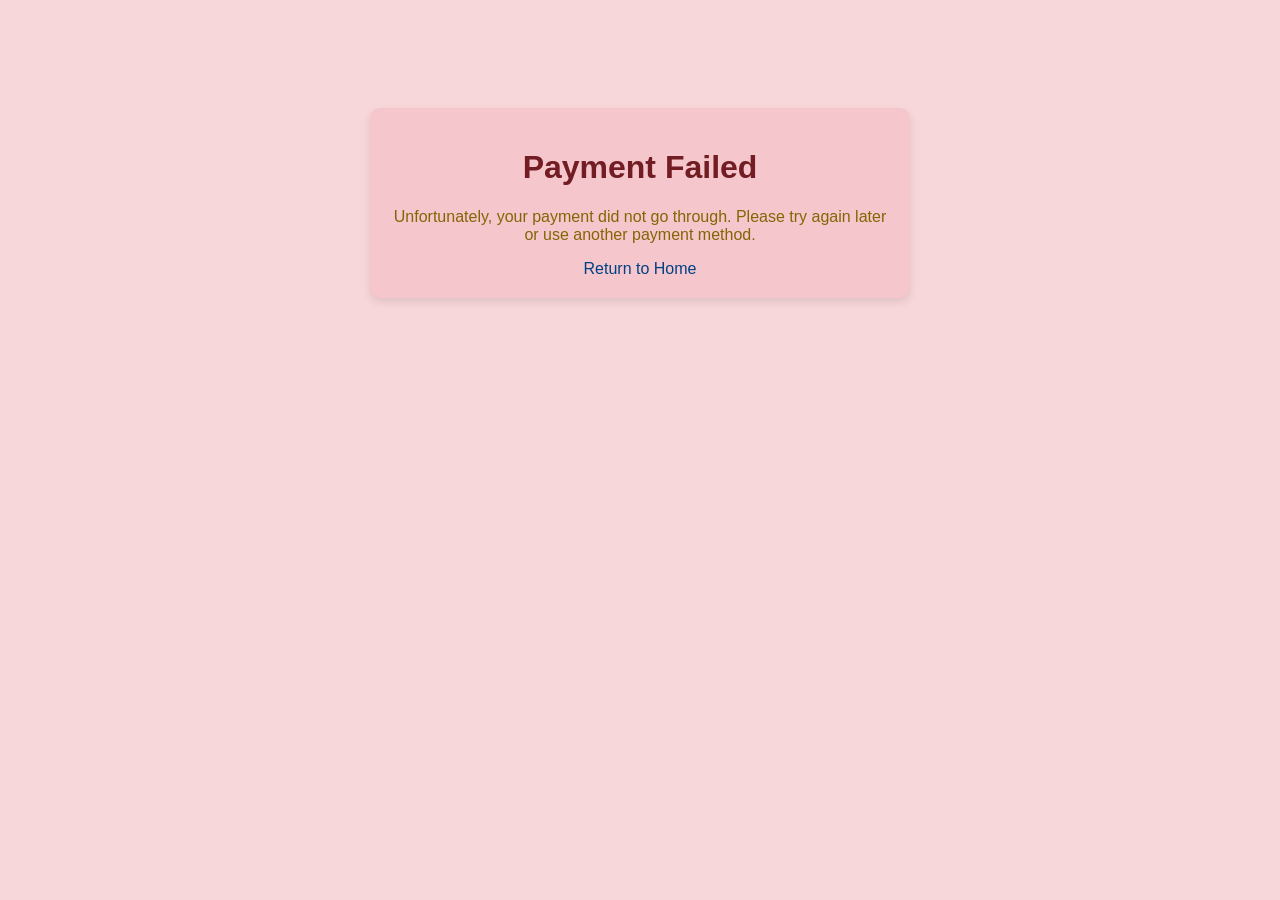
<file: cancel.html>
<!DOCTYPE html>
<html lang="en">
<head>
    <meta charset="UTF-8">
    <meta name="viewport" content="width=device-width, initial-scale=1.0">
    <title>Payment Failed</title>
    <style>
        body {
            font-family: Arial, sans-serif;
            text-align: center;
            padding-top: 100px;
            background-color: #f8d7da;
        }

        h1 {
            color: #721c24;
        }

        p {
            color: #856404;
        }

        a {
            color: #004085;
            text-decoration: none;
        }

        a:hover {
            text-decoration: underline;
        }

        .container {
            max-width: 500px;
            margin: 0 auto;
            background-color: #f5c6cb;
            padding: 20px;
            border-radius: 10px;
            box-shadow: 0 4px 8px rgba(0, 0, 0, 0.1);
        }
    </style>
</head>
<body>
    <div class="container">
        <h1>Payment Failed</h1>
        <p>Unfortunately, your payment did not go through. Please try again later or use another payment method.</p>
        <a href="index.html">Return to Home</a>
    </div>
</body>
</html>
</file>
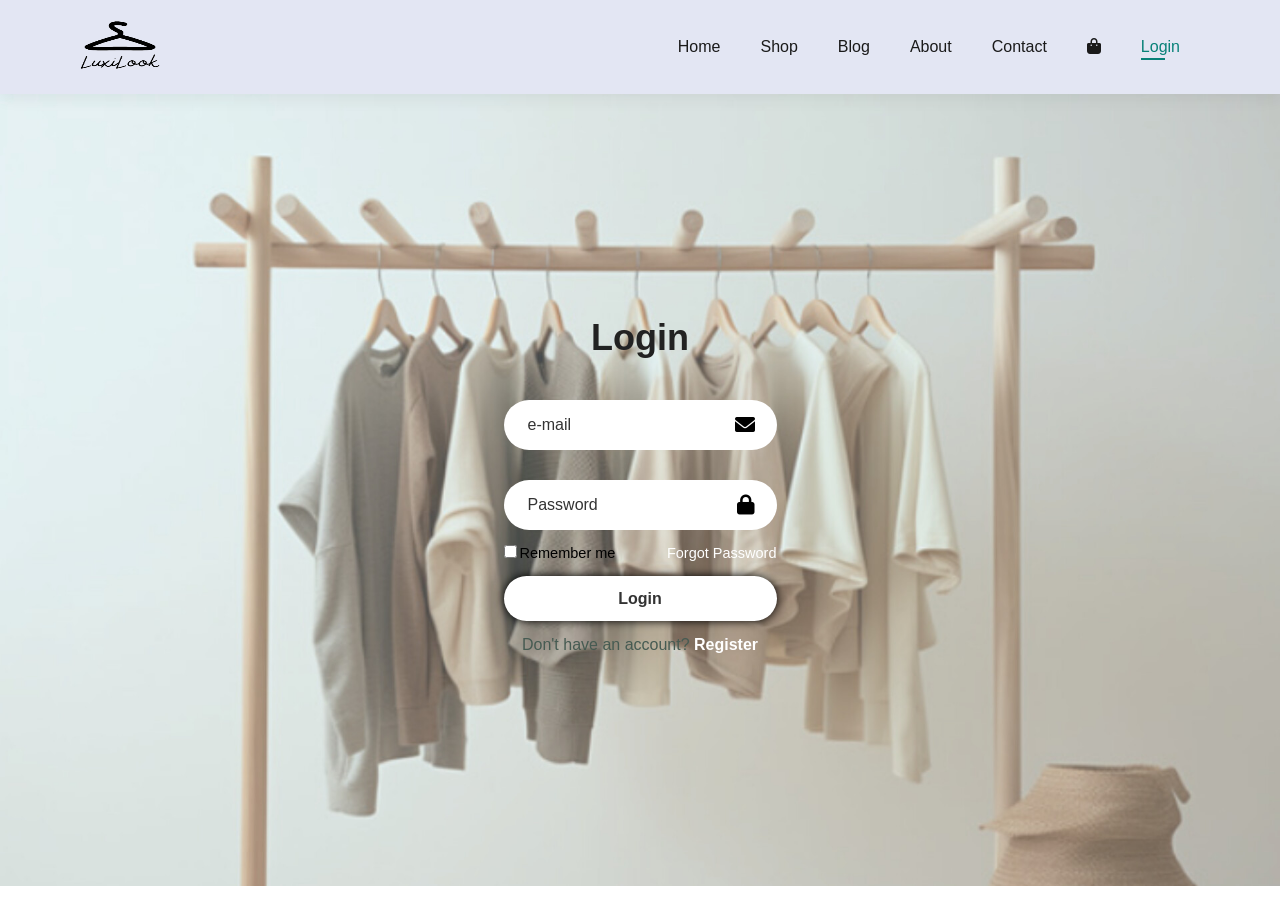
<file: login.html>
<!DOCTYPE html>
<html lang="en">
<head>
    <meta charset="UTF-8">
    <meta http-equiv="X-UA-Compatible" content="IE=edge">
    <meta name="viewport" content="width=device-width, initial-scale=1.0">
    <title>miniproject - Login</title>
    <link rel="stylesheet" href="https://cdnjs.cloudflare.com/ajax/libs/font-awesome/6.0.0/css/all.min.css">
    <link rel="stylesheet" href="style.css">
</head>
<body>
    <section id="header">
        <a href="#"><img src="img/logo_new.png" class="logo" alt=""></a>
        <div>
            <ul id="navbar">
                <li><a href="index.html">Home</a></li>
                <li><a href="shop.html">Shop</a></li>
                <li><a href="blog.html">Blog</a></li>
                <li><a href="about.html">About</a></li>
                <li><a href="contact.html">Contact</a></li>
                <li><a href="cart.html"><i class="fa fa-shopping-bag" aria-hidden="true"></i></a></li>
                <li><a class="active" href="login.html">Login</a></li>
            </ul>
        </div>
    </section>
    <div class="wrapper">
        <form id="login-form">
            <h1>Login</h1>
            <div class="input-box">
                <input type="email" id="email" placeholder="e-mail" required>
                <i class="fa-solid fa-envelope"></i>
            </div>
            <div class="input-box">
                <input type="password" id="password" placeholder="Password" required>
                <i class="fa-solid fa-lock"></i>
            </div>
            <div class="remember-forgot">
                <label><input type="checkbox">Remember me</label>
                <a href="#">Forgot Password</a>
            </div>
            <button type="submit" class="btn">Login</button>
            <div class="register-link">
                <p>Don't have an account? <a href="register.html">Register</a></p>
            </div>
        </form>
    </div>

    <script>
        document.getElementById('login-form').addEventListener('submit', async (e) => {
            e.preventDefault();

            const email = document.getElementById('email').value;
            const password = document.getElementById('password').value;

            const response = await fetch('http://localhost:3000/api/v1/user/login', {
                method: 'POST',
                headers: {
                    'Content-Type': 'application/json',
                },
                body: JSON.stringify({ email, password }),
            });

            if (response.ok) {
                const message = await response.text();
                alert(message);
                window.location.href = 'index.html'; // Redirect to home page after login
            } else {
                const message = await response.text();
                alert(message); // Show error message
            }
        });
    </script>
</body>
</html>
</file>
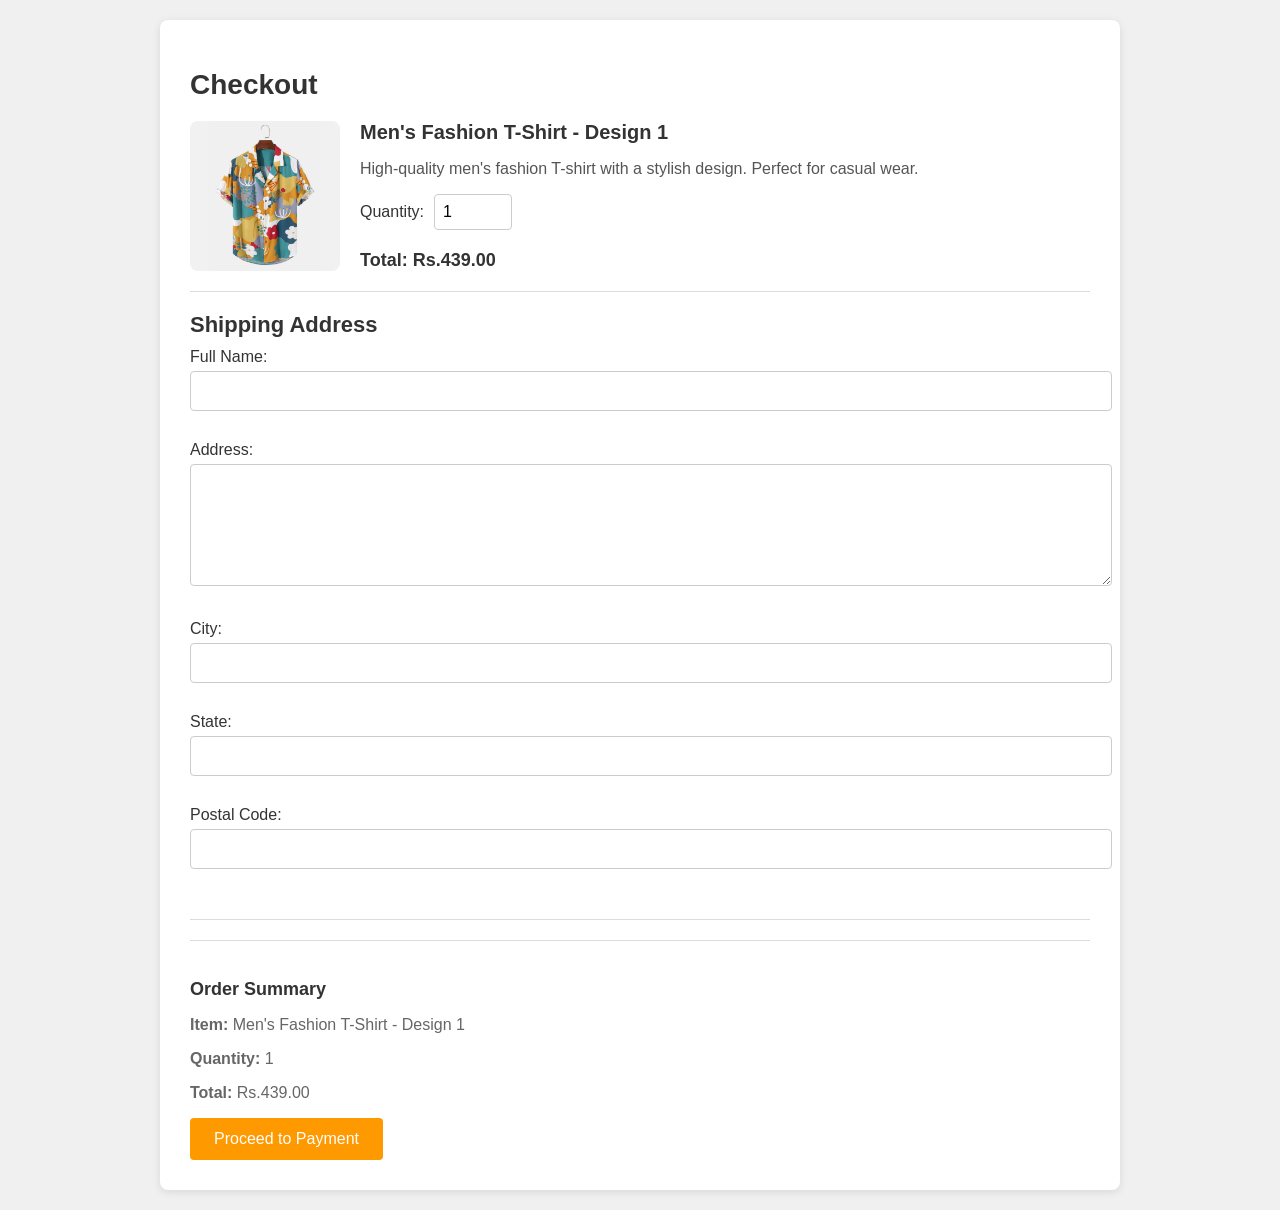
<file: payment.html>
<!DOCTYPE html>
<html lang="en">
<head>
    <meta charset="UTF-8">
    <meta http-equiv="X-UA-Compatible" content="IE=edge">
    <meta name="viewport" content="width=device-width, initial-scale=1.0">
    <title>Checkout</title>
    <script src="https://js.stripe.com/v3/"></script>
    <style>
        body {
            font-family: Arial, sans-serif;
            background-color: #f0f0f0;
            margin: 0;
            padding: 0;
        }
        .container {
            max-width: 900px;
            margin: 20px auto;
            background: #ffffff;
            padding: 30px;
            border-radius: 8px;
            box-shadow: 0 2px 8px rgba(0, 0, 0, 0.1);
        }
        h1 {
            font-size: 28px;
            margin-bottom: 20px;
            color: #333;
        }
        .section {
            margin-bottom: 20px;
            padding-bottom: 20px;
            border-bottom: 1px solid #ddd;
        }
        .section h2 {
            font-size: 22px;
            color: #333;
            margin-bottom: 10px;
        }
        .section p {
            font-size: 16px;
            color: #666;
        }
        .product-info {
            display: flex;
            align-items: center;
            justify-content: space-between;
        }
        .product-info img {
            max-width: 150px;
            border-radius: 8px;
        }
        .product-info .details {
            flex-grow: 1;
            margin-left: 20px;
        }
        .product-info .details h2 {
            font-size: 20px;
            margin: 0;
            color: #333;
        }
        .product-info .details p {
            color: #555;
        }
        .quantity-container {
            display: flex;
            align-items: center;
            margin-top: 10px;
        }
        .quantity-container label {
            font-size: 16px;
            margin-right: 10px;
            color: #333;
        }
        .quantity-container input {
            width: 60px;
            padding: 8px;
            font-size: 16px;
            border: 1px solid #ccc;
            border-radius: 4px;
        }
        .total-price {
            font-size: 18px;
            font-weight: bold;
            color: #333;
            margin-top: 20px;
        }
        .address-form label {
            display: block;
            font-size: 16px;
            margin-bottom: 5px;
            color: #333;
        }
        .address-form input,
        .address-form textarea {
            width: 100%;
            padding: 10px;
            font-size: 16px;
            border: 1px solid #ccc;
            border-radius: 4px;
            margin-bottom: 10px;
        }
        .address-form textarea {
            height: 100px;
            resize: vertical;
        }
        .address-form .form-group {
            margin-bottom: 20px;
        }
        #checkout-button {
            display: inline-block;
            padding: 12px 24px;
            font-size: 16px;
            color: #ffffff;
            background-color: #ff9900;
            border: none;
            border-radius: 4px;
            cursor: pointer;
            text-align: center;
            transition: background-color 0.3s ease;
        }
        #checkout-button:hover {
            background-color: #e68a00;
        }
        .summary {
            margin-top: 20px;
            border-top: 1px solid #ddd;
            padding-top: 20px;
        }
        .summary h3 {
            font-size: 18px;
            color: #333;
            margin-bottom: 10px;
        }
        .summary p {
            font-size: 16px;
            color: #666;
        }
    </style>
</head>
<body>
    <div class="container">
        <h1>Checkout</h1>
        
        <div class="section product-info">
                     <img src="img/products/f1.jpg" alt="Men's Fashion T-Shirt - Design 1">
            <div class="details">
                <h2>Men's Fashion T-Shirt - Design 1</h2>
                <p>High-quality men's fashion T-shirt with a stylish design. Perfect for casual wear.</p>
                <div class="quantity-container">
                    <label for="quantity">Quantity:</label>
                    <input type="number" id="quantity" name="quantity" min="1" value="1">
                </div>
                <div class="total-price">Total: Rs.439.00</div>
            </div>
        </div>

        <div class="section address-form">
            <h2>Shipping Address</h2>
            <div class="form-group">
                <label for="name">Full Name:</label>
                <input type="text" id="name" name="name" required>
            </div>
            <div class="form-group">
                <label for="address">Address:</label>
                <textarea id="address" name="address" required></textarea>
            </div>
            <div class="form-group">
                <label for="city">City:</label>
                <input type="text" id="city" name="city" required>
            </div>
            <div class="form-group">
                <label for="state">State:</label>
                <input type="text" id="state" name="state" required>
            </div>
            <div class="form-group">
                <label for="postal-code">Postal Code:</label>
                <input type="text" id="postal-code" name="postal-code" required>
            </div>
        </div>
        
        <div class="summary">
            <h3>Order Summary</h3>
            <p><strong>Item:</strong> Men's Fashion T-Shirt - Design 1</p>
            <p><strong>Quantity:</strong> <span id="summary-quantity">1</span></p>
            <p><strong>Total:</strong> <span id="summary-total">Rs.439.00</span></p>
        </div>
        
        <button id="checkout-button">Proceed to Payment</button>
    </div>

    <script>
        const stripe = Stripe('pk_test_51PKIroSHRE1k8EdpEqjVgyFzXeeuAqPLZGG1iY4ajHlGfBtmUEgPwQB84Blc3gXkZAVtKulRdxF39ERuyDq9gYmv00j49WQoH8');
        const checkoutButton = document.getElementById('checkout-button');
        const quantityInput = document.getElementById('quantity');
        const totalPriceDiv = document.querySelector('.total-price');
        const nameInput = document.getElementById('name');
        const addressInput = document.getElementById('address');
        const cityInput = document.getElementById('city');
        const stateInput = document.getElementById('state');
        const postalCodeInput = document.getElementById('postal-code');
        const summaryQuantity = document.getElementById('summary-quantity');
        const summaryTotal = document.getElementById('summary-total');

        const unitPrice = 439; // Price per unit in Rs.

        function updateTotalPrice() {
            const quantity = parseInt(quantityInput.value, 10);
            const totalPrice = unitPrice * quantity;
            totalPriceDiv.textContent = `Total: Rs.${totalPrice.toFixed(2)}`;
            summaryQuantity.textContent = quantity;
            summaryTotal.textContent = `Rs.${totalPrice.toFixed(2)}`;
        }

        quantityInput.addEventListener('input', updateTotalPrice);

        checkoutButton.addEventListener('click', () => {
            const quantity = quantityInput.value;
            const name = nameInput.value;
            const address = addressInput.value;
            const city = cityInput.value;
            const state = stateInput.value;
            const postalCode = postalCodeInput.value;

            if (!name || !address || !city || !state || !postalCode) {
                alert('Please fill in all required fields.');
                return;
            }

            fetch('http://localhost:3000/create-checkout-session', {
                method: 'POST',
                headers: {
                    'Content-Type': 'application/json',
                },
                body: JSON.stringify({
                    quantity: quantity,
                    name: name,
                    address: address,
                    city: city,
                    state: state,
                    postalCode: postalCode
                }),
            })
            .then(response => response.json())
            .then(session => {
                return stripe.redirectToCheckout({ sessionId: session.id });
            })
            .then(result => {
                if (result.error) {
                    alert(result.error.message);
                }
            })
            .catch(error => {
                console.error('Error:', error);
            });
        });

        updateTotalPrice(); // Initialize total price on page load
    </script>
</body>
</html>
</file>
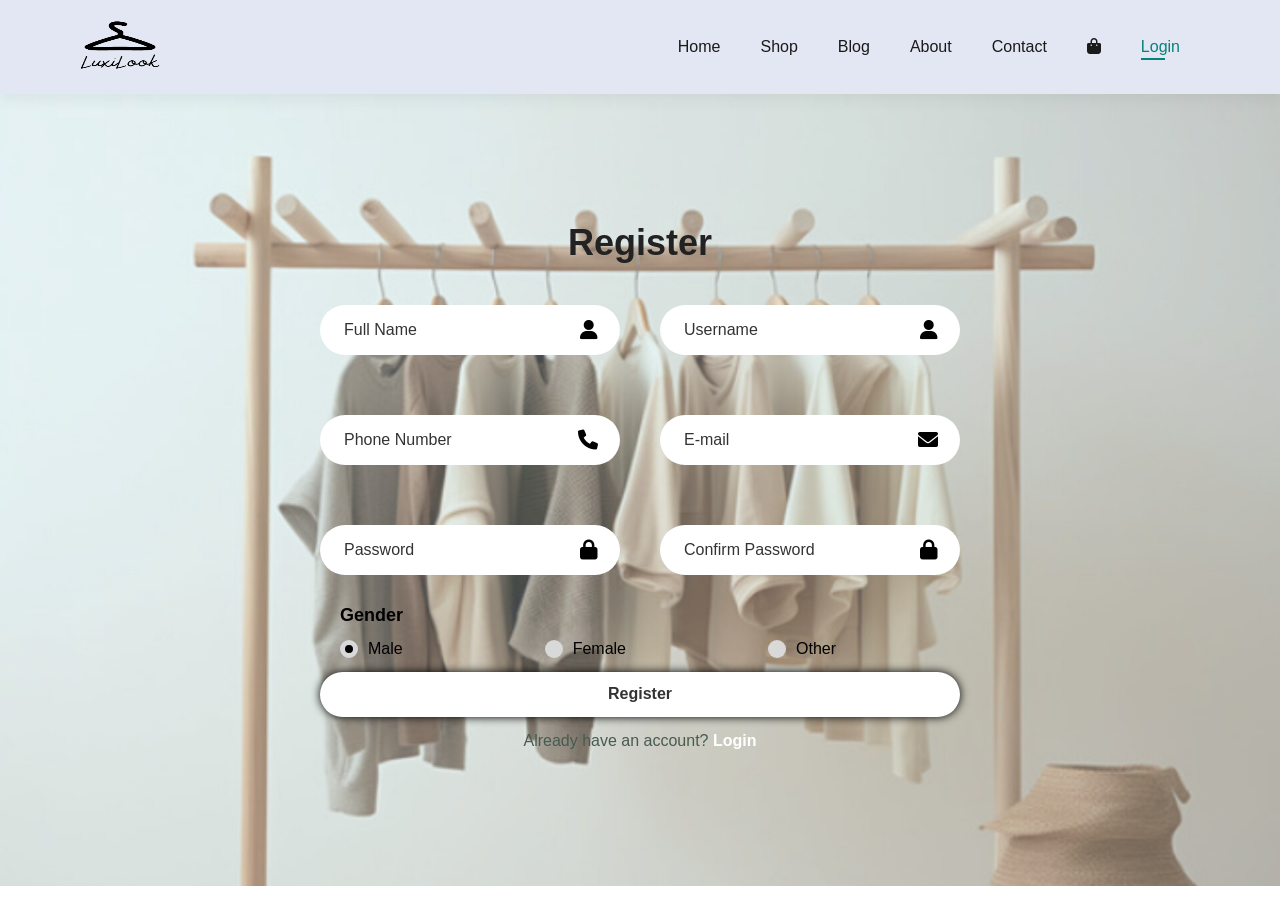
<file: register.html>
<!DOCTYPE html>
<html lang="en">
<head>
    <meta charset="UTF-8">
    <meta http-equiv="X-UA-Compatible" content="IE=edge">
    <meta name="viewport" content="width=device-width, initial-scale=1.0">
    <title>miniproject - Register</title>
    <link rel="stylesheet" href="https://cdnjs.cloudflare.com/ajax/libs/font-awesome/6.0.0/css/all.min.css">
    <link rel="stylesheet" href="style.css">
</head>
<body>
    <section id="header">
        <a href="#"><img src="img/logo_new.png" class="logo" alt=""></a>
        <div>
            <ul id="navbar">
                <li><a href="index.html">Home</a></li>
                <li><a href="shop.html">Shop</a></li>
                <li><a href="blog.html">Blog</a></li>
                <li><a href="about.html">About</a></li>
                <li><a href="contact.html">Contact</a></li>
                <li><a href="cart.html"><i class="fa fa-shopping-bag" aria-hidden="true"></i></a></li>
                <li><a class="active" href="login.html">Login</a></li>
            </ul>
        </div>
    </section>
    <div class="wrapper">
        <div class="container-reg">
            <form id="registerForm">
                <h1>Register</h1>
                <div class="user-details">
                    <div class="input-box">
                        <input type="text" id="fullname" placeholder="Full Name" required>
                        <i class="fa-solid fa-user"></i>
                    </div>
                    <div class="input-box">
                        <input type="text" id="username" placeholder="Username" required>
                        <i class="fa-solid fa-user"></i>
                    </div>
                    <div class="input-box">
                        <input type="number" id="phone_number" placeholder="Phone Number" required>
                        <i class="fa-solid fa-phone"></i>
                    </div>
                    <div class="input-box">
                        <input type="email" id="email" placeholder="E-mail" required>
                        <i class="fa-solid fa-envelope"></i>
                    </div>
                    <div class="input-box">
                        <input type="password" id="password" placeholder="Password" required>
                        <i class="fa-solid fa-lock"></i>
                    </div>
                    <div class="input-box">
                        <input type="password" id="confirmpassword" placeholder="Confirm Password" required>
                        <i class="fa-solid fa-lock"></i>
                    </div>
                </div>
                <div class="gender-details">
                    <input type="radio" name="gender" value="Male" id="dot-1" checked>
                    <input type="radio" name="gender" value="Female" id="dot-2">
                    <input type="radio" name="gender" value="Other" id="dot-3">
                    <span class="gender-title">Gender</span>
                    <div class="category">
                        <label for="dot-1">
                            <span class="dot one"></span>
                            <span class="gender">Male</span>
                        </label>
                        <label for="dot-2">
                            <span class="dot two"></span>
                            <span class="gender">Female</span>
                        </label>
                        <label for="dot-3">
                            <span class="dot three"></span>
                            <span class="gender">Other</span>
                        </label>
                    </div>
                </div>
                <button type="submit" class="btn">Register</button>
                <div class="register-link">
                    <p>Already have an account? <a href="login.html">Login</a></p>
                </div>
            </form>
        </div>
    </div>

    <script>
        document.getElementById('registerForm').addEventListener('submit', async function(e) {
            e.preventDefault();

            const fullname = document.getElementById('fullname').value;
            const username = document.getElementById('username').value;
            const phone_number = document.getElementById('phone_number').value;
            const email = document.getElementById('email').value;
            const password = document.getElementById('password').value;
            const gender = document.querySelector('input[name="gender"]:checked').value;

            const response = await fetch('http://localhost:3000/api/v1/user/save', {
                method: 'POST',
                headers: {
                    'Content-Type': 'application/json',
                },
                body: JSON.stringify({
                    fullname: fullname,
                    username: username,
                    phone_number: phone_number,
                    email: email,
                    password: password,
                    gender: gender
                }),
            });

            if (response.ok) {
                const message = await response.text();
                alert(message);
                window.location.href = 'login.html'; // Redirect to login page after registration
            } else {
                const message = await response.text();
                alert(message); // Show error message
            }
        });
    </script>
</body>
</html>
</file>
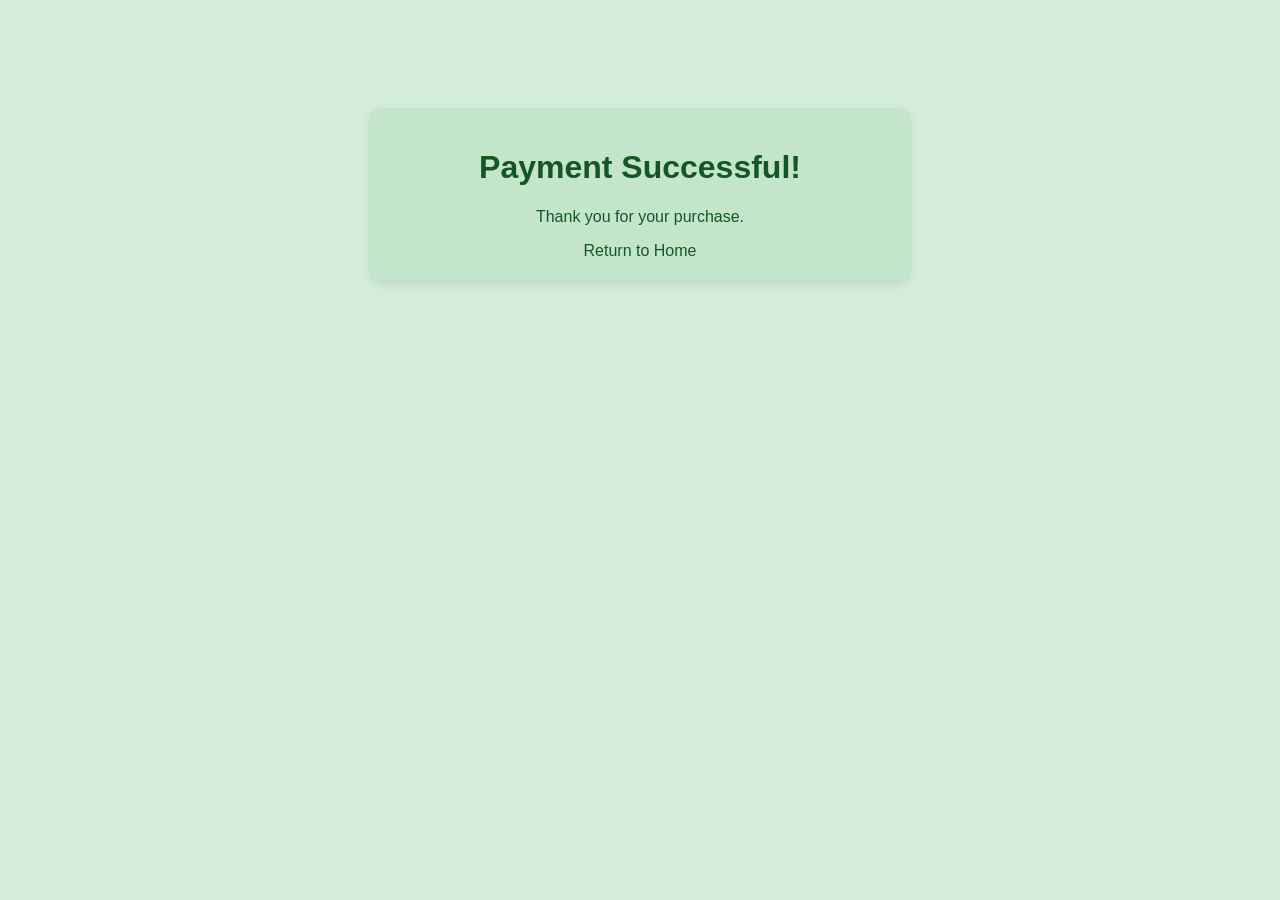
<file: success.html>
<!DOCTYPE html>
<html lang="en">
<head>
    <meta charset="UTF-8">
    <meta name="viewport" content="width=device-width, initial-scale=1.0">
    <title>Payment Successful</title>
    <style>
        body {
            font-family: Arial, sans-serif;
            text-align: center;
            padding-top: 100px;
            background-color: #d4edda;
        }

        h1 {
            color: #155724;
        }

        p {
            color: #155724;
        }

        a {
            color: #155724;
            text-decoration: none;
        }

        a:hover {
            text-decoration: underline;
        }

        .container {
            max-width: 500px;
            margin: 0 auto;
            background-color: #c3e6cb;
            padding: 20px;
            border-radius: 10px;
            box-shadow: 0 4px 8px rgba(0, 0, 0, 0.1);
        }
    </style>
</head>
<body>
    <div class="container">
        <h1>Payment Successful!</h1>
        <p>Thank you for your purchase.</p>
        <a href="index.html">Return to Home</a>
    </div>
</body>
</html>
</file>
<file: style.css>
*{
    margin: 0;
    padding: 0;
    box-sizing: border-box;
    font-family: 'Spartan', sans-serif;
}
h1{
    font-size: 50px;
    line-height: 64px;
    color: #222;
}
h2{
    font-size: 46px;
    line-height: 54px;
    color: #222;
}
h4{
    font-size: 20px;
    color: #222;
}
h6{
    font-weight: 700;
    font-size: 12px;
}
p{
    font-size: 16px;
    color: #465b52;
    margin: 15px 0 20px 0;  
}
.section-p1{
    padding: 40px 80px;
}
.section-m1{
    margin: 40px 0;
}
button.normal{
    font-size: 14px;
    font-weight: 600;
    padding: 15px 30px;
    color: #000;
    background-color: #fff;
    border-radius: 4px;
    cursor: pointer;
    border: none;
    outline: none;
    transition: 0.2s;
}
button.white{
    font-size: 13px;
    font-weight: 600;
    padding: 11px 18px;
    color: #fff;
    background-color: transparent;
    cursor: pointer;
    border: 1px solid #fff;
    outline: none;
    transition: 0.2s;
}

body{
    width: 100%;
}
#header{
    display: flex;
    align-items: center;
    justify-content: space-between;
    padding: 20px 80px;
    background: #E3E6F3;
    box-shadow: 0 5px 15px rgba(0, 0, 0, 0.06);
    z-index: 999;
    position: sticky;
    top: 0;
    left: 0;
}
.logo{
    width: 80px;
    height: 50px;
}
#navbar{
    display: flex;
    align-items: center;
    justify-content: center;
}
#navbar li{
    list-style: none;
    padding: 0 20px;
    position: relative;
}
#navbar li a{
    text-decoration: none;
    font-size: 16px;
    font-weight: 60px;
    color: #1a1a1a;
}
#navbar li a:hover,
#navbar li a.active {
    color: #088178;
}
#navbar li a.active::after,
#navbar li a:hover::after{
    content: "";
    width: 30%;
    height: 2px;
    background: #088178;
    position: absolute;
    bottom: -4px;
    left: 20px;
}
#hero{
    background: url("img/hero4.png");
    background-repeat: no-repeat;
    height: 90vh;
    width: 100%;
    background-size: cover;
    background-position: top 25% right 0 ;
    padding: 0 80px;
    display: flex;
    flex-direction: column;
    align-items: flex-start;
    justify-content: center;
}
#hero h4{
    padding-bottom: 15px;
}
#hero h1{
    color: #088178;
}
#hero button{
    background-image: url(img/button.png);
    background-color: transparent;
    color: #088178;
    border: 0;
    padding: 14px 80px 14px 65px;
    background-repeat: no-repeat;
    cursor: pointer;
    font-weight: 700;
    font-size: 15px;
}
#feature{
    display: flex;
    align-items: center;
    justify-content: space-between;
    flex-wrap: wrap;
}
#feature .fe-box{
     width: 180px;
     text-align: center;
     padding: 25px 15px;
     box-shadow: 20px 20px 34px rgba(0, 0, 0, 0.05);
     border: 1px solid #cce7d0;
     border-radius: 4px;
     margin: 15px 0;
}
#feature .fe-box:hover{
    box-shadow: 10px 10px 80px rgba(70, 62, 221, 0.01);
}
#feature .fe-box img{
    width: 100%;
    margin-bottom: 10px;
}
#feature .fe-box h6{
    display: inline-block;
    padding: 6px 8px 6px 8px;
    line-height: 1;
    border-radius: 4px;
    color: #088178;
    background-color: #fddde4;
}
#feature .fe-box:nth-child(2) h6{
    background-color: #cdebbc;
}
#feature .fe-box:nth-child(3) h6{
    background-color: #d1e8f2;
}
#feature .fe-box:nth-child(4) h6{
    background-color: #cdd4f8;
}
#feature .fe-box:nth-child(5) h6{
    background-color: #f6dbf6;
}
#feature .fe-box:nth-child(6) h6{
    background-color: #fff2e5;
}

#product1{
    text-align: center;
}
#product1 .pro-container{
    display: flex;
    justify-content: space-between;
    padding: 20px;
    flex-wrap: wrap;
}
#product1 .pro{
    width: 23%;
    min-width: 250px;
    padding: 10px 12px;
    border: 1px solid #cce7d0;
    border-radius: 25px;
    cursor: pointer;
    box-shadow: 20px 20px 30px rgba(0, 0, 0, 0.02);
    margin: 15px 0;
    transition: 0.2s ease;
    position: relative;
}
#product1 .pro:hover{
    box-shadow: 20px 20px 30px rgba(0, 0, 0, 0.06);
}
#product1 .pro img{
    width: 100%;
    border-radius: 20px;
}
#product1 .pro .des{
    text-align: start;
    padding: 10px 0;
}
#product1 .pro .des span{
    color: #606063;
    font-size: 12px;
}
#product1 .pro .des h5{
    padding-top: 7px;
    color: #1a1a1a;
    font-size: 14px;
}
#product1 .pro .des i{
    font-size: 12px;
    color: rgb(243, 181, 25);
}
#product1 .pro .des h4{
    padding-top: 7px;
    font-size: 15px;
    font-weight: 700;
    color: #088178;
}
#product1 .pro .cart{
    width: 40px;
    height: 40px;
    line-height: 40px;
    border-radius: 50px;
    background-color: #e8f6ea;
    
    color: #088178;
    border: 1px solid #cce7d0;
    position: absolute;
    bottom: 20px;
    right: 10px;
}  */
/* #banner{ 
    display: flex;
    flex-direction: column;
    justify-content: center;
    align-items: center;
    text-align: center;
    background-image: url(img/banner/b2.jpg);
    width: 100%;
    height: 40vh;
    background-size: cover;
    background-position: center;
}*/
#banner h4{
    color: #fff;
    font-size: 16px;
}
#banner h2{
    color: #fff;
    font-size: 30px;
    padding: 10px 0;
}
#banner h2 span{
    color: #ef3636;
    font-size: 30px;
    padding: 10px 0;
}
#banner button:hover{
    background-color: #088178;
    color: #fff;
}
#sm-banner{
    display: flex;
    justify-content: space-between;
    flex-wrap: wrap;
}
#sm-banner .banner-box{
    display: flex;
    flex-direction: column;
    justify-content: center;
    align-items: flex-start;
    background-image: url(img/banner/b17.jpg);
    min-width: 580px;
    height: 50vh;
    background-size: cover;
    background-position: center;
    padding: 30px;
}
#sm-banner .banner-box2{
    background-image: url(img/banner/b10.jpg);
}
#sm-banner h4{
    color: #fff;
    font-size: 20px;
    font-weight: 300;
}
#sm-banner h2{
    color: #fff;
    font-size: 28px;
    font-weight: 800;
}
#sm-banner span{
    color: #fff;
    font-size: 14px;
    font-weight: 500;
    padding-bottom: 15px;
}
#sm-banner .banner-box:hover button{
    background-color: #088178;
    border: 1px solid #088178;
}
#banner3{
    display: flex;
    justify-content: space-between;
    flex-wrap: wrap;
    padding: 0 80px;
}
#banner3 .banner-box{
    display: flex;
    flex-direction: column;
    justify-content: center;
    align-items: flex-start;
    background-image: url(img/banner/b7.jpg);
    min-width: 30%;
    height: 30vh;
    background-size: cover;
    background-position: center;
    padding: 20px;
    margin-bottom: 20px;
}
#banner3 .banner-box2{
    background-image: url(img/banner/b4.jpg);
}
#banner3 .banner-box3{
    background-image: url(img/banner/b18.jpg);
}
#banner3 h2{
    color: #fff;
    font-weight: 900;
    font-size: 22px; 
}
#banner3 h3{
    color: #ec544e;
    font-weight: 800;
    font-size: 15px; 
}
#newsletter{
    display: flex;
    justify-content: space-between;
    flex-wrap: wrap;
    align-items: center;
    background-image: url("img/banner/b14.png");
    background-repeat: no-repeat;
    background-position: 20% 30%;
    background-color: #041e42;
}
#newsletter h4{
    font-size: 22px;
    font-weight: 700;
    color: #fff;
}
#newsletter p{
    font-size: 14px;
    font-weight: 600;
    color: #818ea0;
}
#newsletter p span{
    color: #ffbd27;
}
#newsletter .form{
    display: flex;
    width: 40%;
}
#newsletter input{
    height: 3.125rem;
    padding: 0 1.25em;
    font-size: 14px;
    width: 100%;
    border: 1px solid transparent;
    border-radius: 4px;
    outline: none;
    border-top-right-radius: 0;
    border-bottom-right-radius: 0;
}
#newsletter button{
    background-color: #088178;
    color: #fff;
    white-space: nowrap;
    border-top-left-radius: 0;
    border-bottom-left-radius: 0;
}
footer{
    display: flex;
    flex-wrap: wrap;
    justify-content: space-between;
}
footer .col{
    display: flex;
    flex-direction: column;
    align-items: flex-start;
    margin-bottom: 20px;
}
footer .logo{
    margin-bottom: 30px;
}
footer h4{
    font-size: 14px;
    padding-bottom: 20px;
}
footer p{
    font-size: 13px;
    margin: 0 o 8px 0;
}
footer a{
    font-size: 13px;
    text-decoration: none;
    color: #222;
    margin-bottom: 10px;
}
footer .follow {
    margin-top: 20px;
}
footer .follow i {
    color: #465b52;
    padding-right: 4px;
    cursor: pointer;
}
footer .install .row img{
    border: 1px solid #088178;
    border-radius: 6px;
}
footer .install img{
    margin: 10px 0 15px 0;
}
footer .follow i:hover,
footer a:hover{
    color: #088178;
}



/*shop page*/
#page-header{
    background-image: url(img/banner/b1.jpg);
    width: 100%;
    height: 40vh;
    background-size: cover;
    display: flex;
    justify-content: center;
    text-align: center;
    flex-direction: column;
    padding: 14px;
}
#page-header h2,
#page-header p{
    color: #fff;
}
#pagination{
    text-align: center;
}
#pagination a{
    text-decoration: none;
    background-color: #088178;
    padding: 15px 20px;
    border-radius: 4px;
    color: #fff;
    font-weight: 600;
}
#pagination a i{
    font-size: 16px;
    font-weight: 600;
}
#prodetails{
    display: flex;
    margin-top: 20px;
}
#prodetails .single-pro-image{
    width: 40%;
    margin-right: 50px;
}
.small-img-group {
    display: flex;
    justify-content: space-between;
}
.small-img-col{
    flex-basis: 24%;
    cursor: pointer;
}
#prodetails .single-pro-details{
    width: 50%;
    padding-top: 30px;
}
#prodetails .single-pro-details h4{
    padding: 40px 0 20px 0;
}
#prodetails .single-pro-details h2{
    font-size: 26px;
}
#prodetails .single-pro-details select{
    display: block;
    padding: 5px 10px;
    margin-bottom: 10px;
}
#prodetails .single-pro-details input{
    width: 50px;
    height: 40px;
    padding-left:10px;
    font-size: 16px;
    margin-right: 10px;
}
#prodetails .single-pro-details input{
    outline: none;
}
#prodetails .single-pro-details button{
    background: #088178;
    color: #fff;
}
#prodetails .single-pro-details span{
    line-height: 25px;
}
#page-header.blog-header{
    background-image: url(img/banner/b19.jpg);
}
#blog{
    padding: 150px 150px 0 150px;
}
#blog .blog-box{
    display: flex;
    align-items: center;
    width: 100%;
    padding-bottom: 90px;
}
#blog .blog-img{
    width: 50%;
    margin-right: 40px;
}
#blog img{
    width: 100%;
    height: 300px;
    object-fit: cover;
}
#blog .blog-details a{
    text-decoration: none;
    font-size: 11px;
    color: #000;
    font-weight: 700; 
    position: relative; 
    transition: 0.3s;
}
#blog .blog-details a::after{
    content: "";
    width: 50px;
    height: 1px;
    background-color: #000;
    position: absolute;
    top: 4px;
    right: -60px;
}
#blog .blog-details a:hover{
    color: #088178;
}
#blog .blog-details a:hover::after{
    background-color: #088178;
}


/*about*/
#page-header.about-header{
    background-image: url(img/about/banner.png);
}
#about-head{
    display: flex;
    align-items: center;
}
#about-head img{
    width: 50%;
    height: auto;
}
#about-head div{
    padding-left: 40px;
}

/*contact*/
#contact-details{
    display: flex;
    align-items: center;
    justify-content: space-between;
}
#contact-details .details{
    width: 40%;
}
#contact-details .details span,
#form-details form span{
    font-size: 12px;
}
#contact-details .details h2,
#form-details form h2{
    font-size: 26px;
    line-height: 35px;
    padding: 20px 0;
}
#contact-details .details h3{
    font-size: 16px;
    padding-bottom: 15px;
}
#contact-details .details li{
    list-style: none;
    display: flex;
    padding: 10px 0;
}
#contact-details .details li i{
    font-size: 14px;
    padding-right: 22px
}
#contact-details .details li p{
    margin: 0;
    font-size: 14px;
}
#contact-details .map{
    width: 55%;
    height: 400px;
}
#contact-details .map iframe{
    width: 100%;
    height: 100%;
}
#form-details{
    display: flex;
    justify-content: space-between;
    margin: 30px;
    padding: 80px;
    border: 1px solid #e1e1e1;
}
#form-details form{
    width: 65%;
    display: flex;
    flex-direction: column;
    align-items: flex-start;
}
#form-details form input,
#form-details form textarea{
    width: 100%;
    padding: 12px 15px;
    outline: none;
    margin-bottom: 20px;
    border: 1px solid #e1e1e1;
}
#form-details form button{
    background-color: #088178;
    color: #fff;
}
#form-details .people div {
    padding-bottom: 25px;
    display: flex;
    align-items: flex-start;
}
#form-details .people div img {
    width: 65px;
    height: 65px;
    object-fit: cover;
    margin-right: 15px;
}
#form-details .people div p{
    margin: 0;
    font-size: 13px;
    line-height: 25px;
}
#form-details .people div p span{
    display: block;
    font-size: 16px;
    font-weight: 600;
    color: #000;
}
/*cart*/
#cart table{
    width: 100%;
    border-collapse: collapse;
    table-layout: fixed;
    white-space: nowrap;
}
#cart table img{
    width: 70px;
}
#cart table td:nth-child(1){
    width: 100px;
    text-align: center;
}
#cart table td:nth-child(2){
    width: 150px;
    text-align: center;
}
#cart table td:nth-child(3){
    width: 250px;
    text-align: center;
}
#cart table td:nth-child(4),
#cart table td:nth-child(5),
#cart table td:nth-child(6){
    width: 100px;
    text-align: center;
}
#cart table td:nth-child(5) input{
    width: 70px;
    padding: 10px 5px 10px 15px;
}
#cart table thead{
    border: 1px solid #e2e9e1;
    border-left: none;
    border-right: none;
}
#cart table thead td{
    font-weight: 700;
    text-transform: uppercase;
    font-size: 13px;
    padding: 18px 0;
}
#cart table tbody tr td{
    padding-top: 15px;
}
#cart table tbody td{
    font-size: 13px;
}
#cart-add{
    display: flex;
    flex-wrap: wrap;
    justify-content: space-between;
}
#coupon{
    width: 50%;
    margin-bottom: 30px;
}
#coupon h3,
#subtotal h3{
    padding-bottom: 15px;
}
#coupon input{
    padding: 10px 20px;
    outline: none;
    width: 60%;
    margin-right: 10px;
    border: 1 px solid #e2e9e1;
}
#coupon button,
#subtotal button{
    background-color: #088178;
    color: #fff;
    padding: 12px 20px;
}
#subtotal{
    width: 50%;
    margin-bottom: 30px;
    border: 1px solid #e2e9e1;
    padding: 30px;
}
#subtotal table{
    border-collapse: collapse;
    width: 100%;
    margin-bottom: 20px;
}
#subtotal table td{
    width: 50%;
    border: 1px solid #e2e9e1;
    padding: 10px;
    font-size: 13px;
}
/*login*/
.wrapper{
    background: url("img/loginbg.jpeg");
    background-repeat: no-repeat;
    background-size: cover;
    background-position: top 25% right 0 ;
    height: 88vh;
    width: 100%;
    display: flex;
    align-items: center;
    justify-content: center;
   
}
.wrapper h1{
    font-size: 36px;
    text-align: center;
}
.wrapper .input-box{
    position: relative;
    width: 100%;
    height: 50px;
    margin: 30px 0;
    background-color: #fff;
    border: 2px solid rgba(255, 255, 255, .2);
    border-radius: 40px;
}
.input-box input {
    width: 100%;
    height: 100%;
    background: transparent;
    border: none;
    outline: none;
    border: 2px solid rgba(255, 255, 255, .2);
    border-radius: 40px;
    font-size: 16px;
    color: #000;
    padding: 20px 45px 20px 20px;
}
.input-box input::placeholder {
    color: #333;
    }
.input-box i {
    position: absolute;
    right: 20px;
    top: 50%;
    transform: translateY(-50%);
    font-size: 20px;
}
.wrapper .remember-forgot {
    display: flex;
    justify-content: space-between;
    font-size: 14.5px;
    margin: -15px 0 15px;
    
 }
.remember-forgot label input {
    accent-color: #fff;
    margin-right: 3px;
}
.remember-forgot a {
    color: #fff;
    text-decoration: none;
}
.remember-forgot A:hover{
    text-decoration: underline;
}
.wrapper .btn {
    width: 100%;
    height: 45px;
    background: #fff;
    border: none;
    outline: none;
    border-radius: 40px;
    box-shadow: 0 0 10px rgba(0, 0, 0, 1);
    cursor: pointer;
    font-size: 16px;
    color: #333;
    font-weight: 600;
}
.wrapper .register-link {
    font-size: 14.5px;
    text-align: center;
    margin-top: 20px 0 15px;
}
.register-link p a {
    color: #fff;
    text-decoration: none;
    font-weight: 600;
}
.register-link p a:hover {
    text-decoration: underline;
}
/*registration*/
.container-reg{
    max-width: 700px;
    width: 100%;
    padding: 25px 30px;
}
.container-reg form .user-details{
    display: flex;
    flex-wrap: wrap;
    justify-content: space-between;
}
form .user-details .input-box{
    width: calc(100% / 2 - 20px);
}
form .gender-details{
    margin-left: 20px;
}
form .gender-details .gender-title{
    font-size: 18px;
    font-weight: 550;
}
form .gender-details .category{
    width: 80%;
    display: flex;
    justify-content: space-between;
    margin: 14px 0;
}
.gender-details .category label{
    display: flex;
    align-items: center;
}
.gender-details .category .dot{
    height: 18px;
    width: 18px;
    background: #d9d9d9;
    border-radius: 50%;
    border: 5px solid transparent;
    margin-right: 10px;
    transition: all 0.3s ;
}
#dot-1:checked ~ .category label .one,
#dot-2:checked ~ .category label .two,
#dot-3:checked ~ .category label .three{
    border-color: #d9d9d9;
    background: #000;
}
form input[type="radio"]{
    display: none;
}
#cart p {
    font-size: 1.5em;
    color: #555;
    text-align: center;
    padding: 20px;
}
</file>
